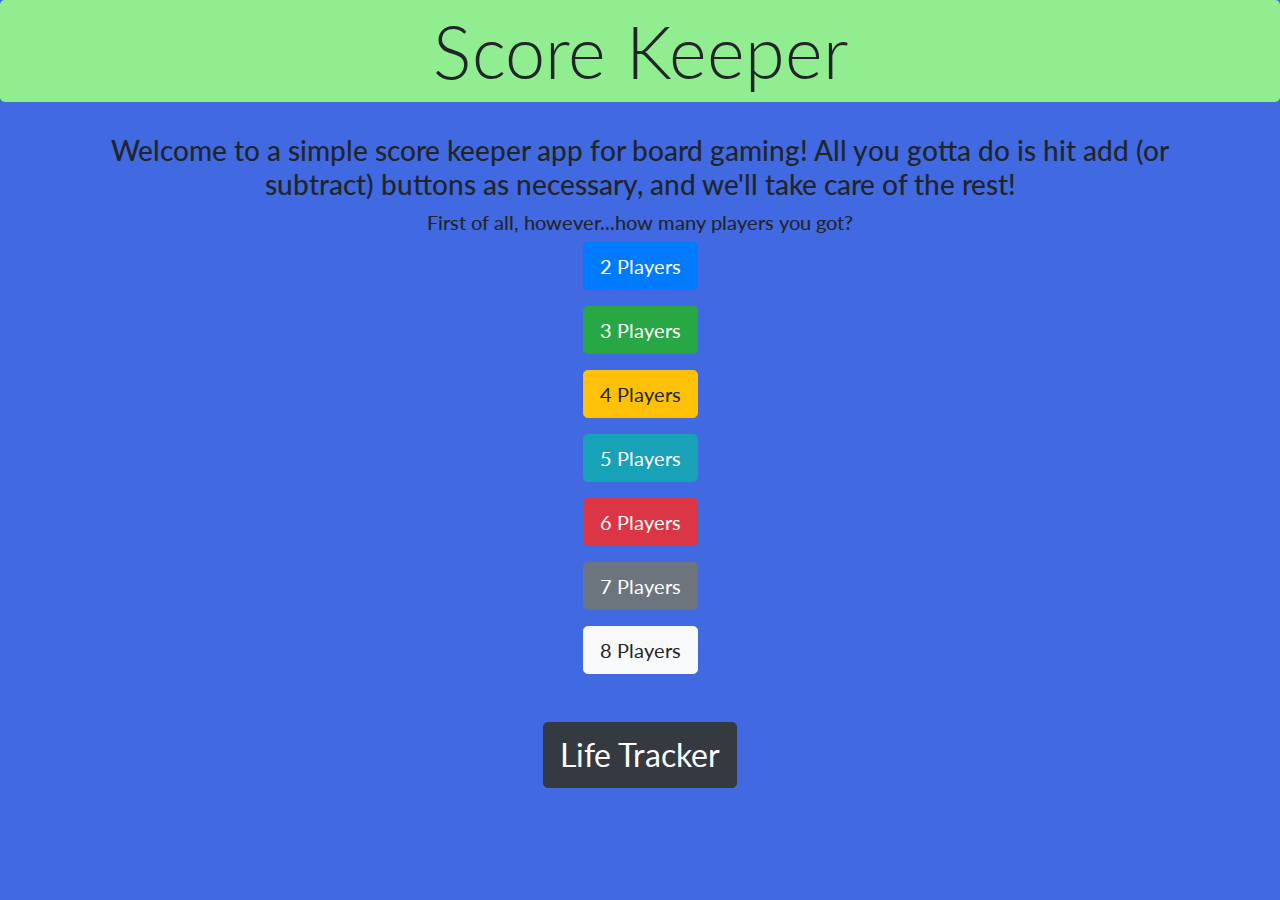
<file: index.html>
<!DOCTYPE html>
<html lang="en">
<head>
<meta charset="UTF-8">
<meta name="viewport" content="width=device-width, initial-scale=1.0">
<meta http-equiv="X-UA-Compatible" content="ie=edge">
<link rel="stylesheet" href="https://cdnjs.cloudflare.com/ajax/libs/twitter-bootstrap/4.3.1/css/bootstrap.min.css">
<link rel="stylesheet" href="https://cdnjs.cloudflare.com/ajax/libs/font-awesome/5.11.2/css/all.min.css">
<link href="https://fonts.googleapis.com/css?family=Lato:400,700&display=swap" rel="stylesheet">
<link rel="stylesheet" href="assets/css/style.css">
<title>Score Keeper</title>
</head>
<body class="text-center">
<div class="jumbotron display-3 py-2">Score Keeper</div>
<div class="container">
<h3>Welcome to a simple score keeper app for board gaming! All you gotta do is hit add (or subtract) buttons as necessary, and we'll take care of the rest!</h3>

<h5>First of all, however...how many players you got?</h5>
<a href="2players.html" class="button btn btn-primary btn-lg mb-3">2 Players</a>
<br>
<a href="3players.html" class="button btn btn-success btn-lg mb-3">3 Players</a>
<br>
<a href="4players.html" class="button btn btn-warning btn-lg mb-3">4 Players</a>
<br>
<a href="5players.html" class="button btn btn-info btn-lg mb-3">5 Players</a>
<br>
<a href="6players.html" class="button btn btn-danger btn-lg mb-3">6 Players</a>
<br>
<a href="7players.html" class="button btn btn-secondary btn-lg mb-3">7 Players</a>
<br>
<a href="8players.html" class="button btn btn-light btn-lg mb-5">8 Players</a>
<br>
<a href="https://jamescalingo.com/LifeTracker" id="lifeTracker-link" class="btn-lg btn button mb-5 btn-dark">Life Tracker</a>
</div>

<script src="https://cdnjs.cloudflare.com/ajax/libs/jquery/3.4.1/jquery.slim.min.js"></script>
<script src="https://cdnjs.cloudflare.com/ajax/libs/popper.js/1.15.0/umd/popper.min.js"></script>
<script src="https://cdnjs.cloudflare.com/ajax/libs/twitter-bootstrap/4.3.1/js/bootstrap.min.js"></script>
<script src="assets/js/javascript.js"></script>
</body>
</html>
</file>
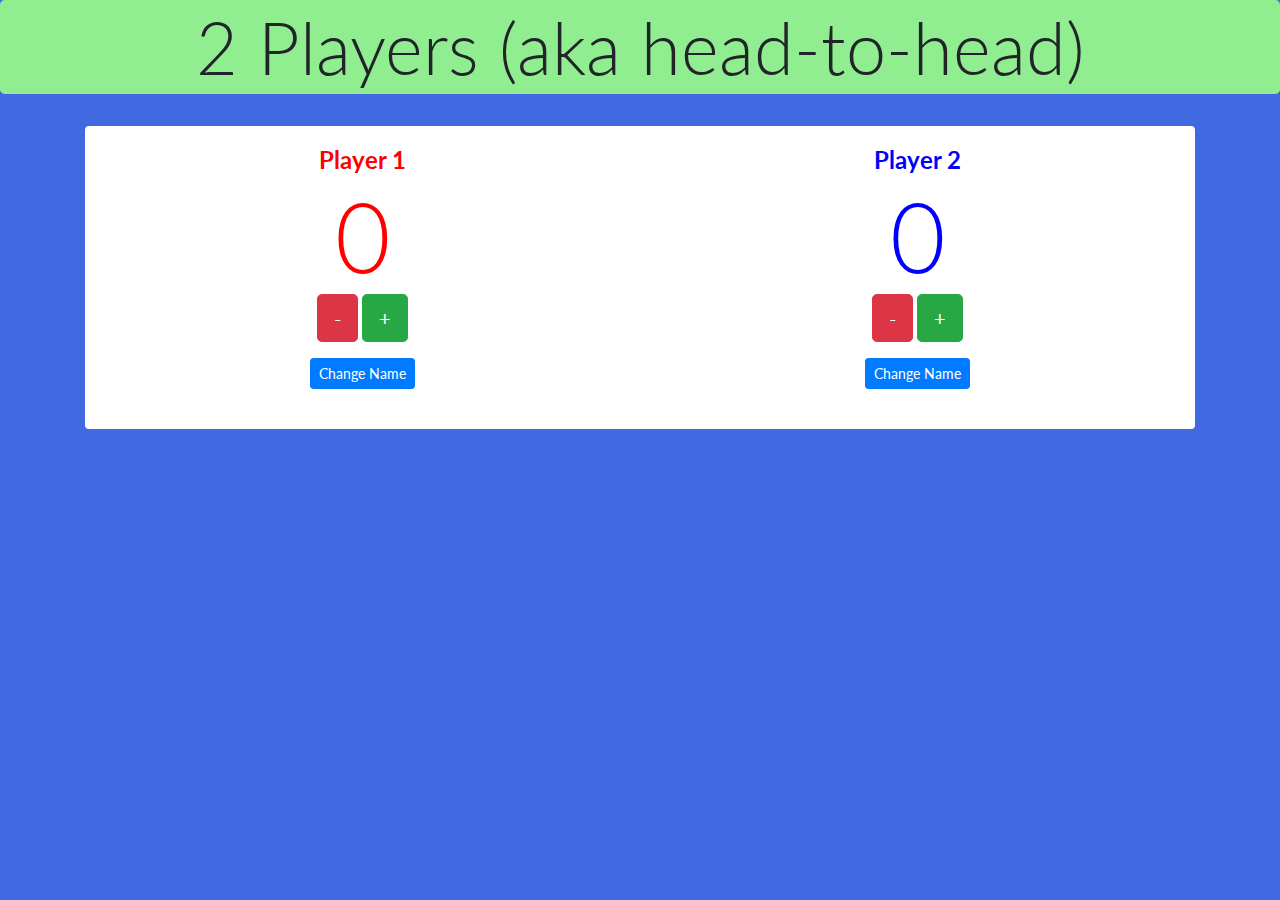
<file: 2players.html>
<!DOCTYPE html>
<html lang="en">

<head>
  <meta charset="UTF-8">
  <meta name="viewport" content="width=device-width, initial-scale=1.0">
  <meta http-equiv="X-UA-Compatible" content="ie=edge">
  <link rel="stylesheet" href="https://cdnjs.cloudflare.com/ajax/libs/twitter-bootstrap/4.3.1/css/bootstrap.min.css">
  <link rel="stylesheet" href="https://cdnjs.cloudflare.com/ajax/libs/font-awesome/5.11.2/css/all.min.css">
  <link href="https://fonts.googleapis.com/css?family=Lato:400,700&display=swap" rel="stylesheet">
  <link rel="stylesheet" href="assets/css/style.css">
  <title>Score Keeper - 2 Players</title>
</head>

<body>
  <div class="jumbotron py-1 display-3">2 Players (aka head-to-head)</div>

  <div class="container">
    <div id="scoreZone" class="row text-center justify-content-center rounded py-3 mx-0 mb-5">

      <!-- Player 1 -->
      <div id="player1" class="col-12 col-md-6 mb-4">
        <span class="font-weight-bold name1"></span><br>
        <span id="p1Score" class="display-1"></span><br>
        <button id="p1ScoreDn" class="btn btn-danger btn-lg">-</button>
        <button id="p1ScoreUp" class="btn btn-success btn-lg">+</button>
        <br>
        <button id="change1" class="btn btn-primary btn-sm mt-3">Change Name</button>
      </div>

      <!-- Player 2 -->
      <div id="player2" class="col-12 col-md-6">
        <span class="font-weight-bold name2"></span>
        <br>
        <span id="p2Score" class="display-1"></span>
        <br>
        <button id="p2ScoreDn" class="btn btn-danger btn-lg">-</button>
        <button id="p2ScoreUp" class="btn btn-success btn-lg">+</button>
        <br>
        <button id="change2" class="btn btn-primary btn-sm mt-3">Change Name</button>
      </div>

    </div>
    <script src="https://cdnjs.cloudflare.com/ajax/libs/jquery/3.4.1/jquery.slim.min.js"></script>
    <script src="https://cdnjs.cloudflare.com/ajax/libs/popper.js/1.15.0/umd/popper.min.js"></script>
    <script src="https://cdnjs.cloudflare.com/ajax/libs/twitter-bootstrap/4.3.1/js/bootstrap.min.js"></script>
    <script src="assets/js/scores.js"></script>
    <script src="assets/js/names.js"></script>
</body>

</html>
</file>
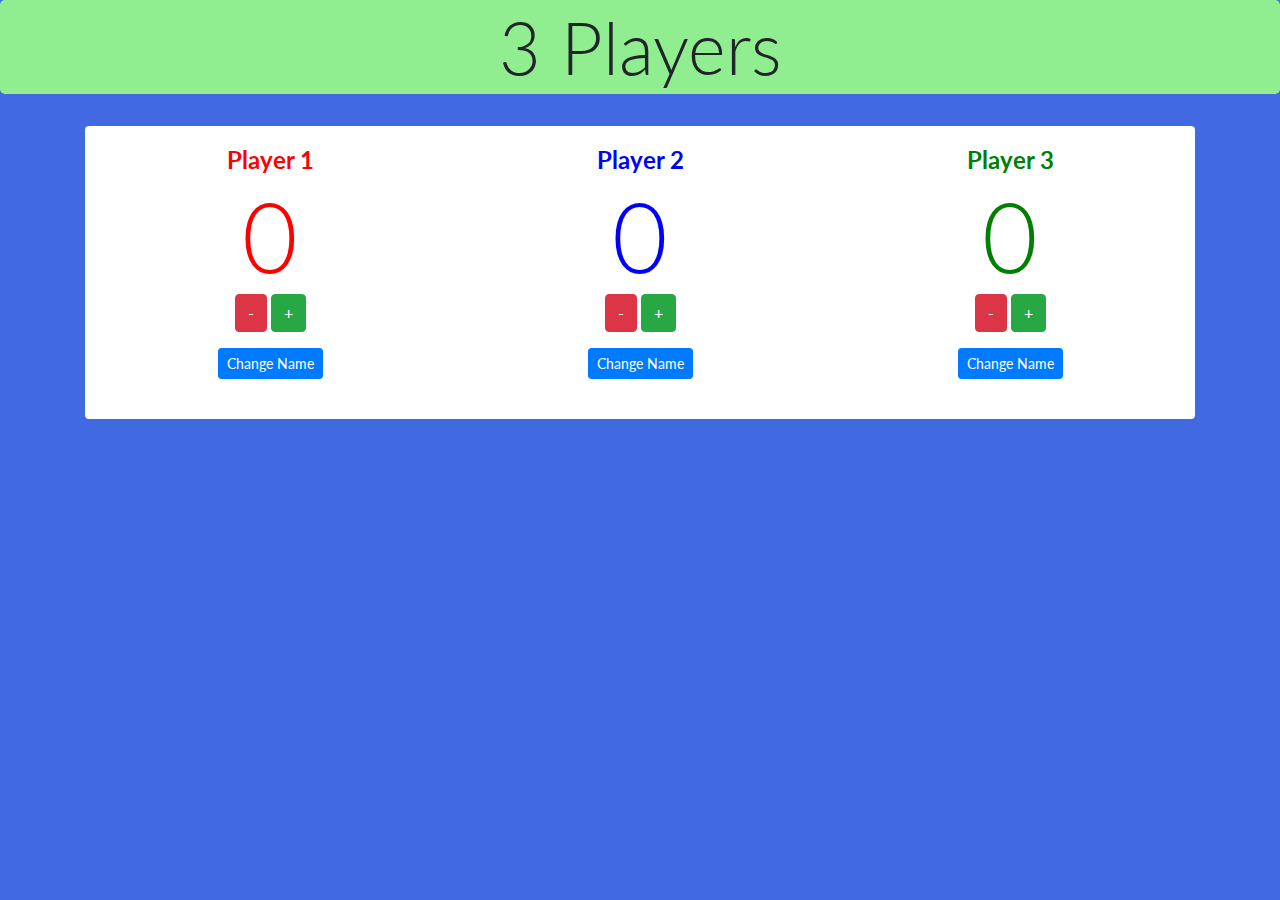
<file: 3players.html>
<!DOCTYPE html>
<html lang="en">

<head>
  <meta charset="UTF-8">
  <meta name="viewport" content="width=device-width, initial-scale=1.0">
  <meta http-equiv="X-UA-Compatible" content="ie=edge">
  <link rel="stylesheet" href="https://cdnjs.cloudflare.com/ajax/libs/twitter-bootstrap/4.3.1/css/bootstrap.min.css">
  <link rel="stylesheet" href="https://cdnjs.cloudflare.com/ajax/libs/font-awesome/5.11.2/css/all.min.css">
  <link href="https://fonts.googleapis.com/css?family=Lato:400,700&display=swap" rel="stylesheet">
  <link rel="stylesheet" href="assets/css/style.css">
  <title>Score Keeper - 3 Players</title>
</head>

<body>
  <div class="jumbotron py-1 display-3">3 Players</div>

  <div class="container">
    <div id="scoreZone" class="row text-center justify-content-center py-3 mx-0 mb-5 rounded">
      
      <!-- Player 1 -->
      <div id="player1" class="col-12 col-md-4 mb-4">
        <span class="font-weight-bold name1"></span><br>
        <span id="p1Score" class="display-1"></span><br>
        <button id="p1ScoreDn" class="btn btn-danger">-</button>
        <button id="p1ScoreUp" class="btn btn-success">+</button>
        <br>
        <button id="change1" class="btn btn-primary btn-sm mt-3">Change Name</button>
      </div>

      <!-- Player 2 -->
      <div id="player2" class="col-12 col-md-4 mb-4">
        <span class="font-weight-bold name2"></span><br>
        <span id="p2Score" class="display-1"></span><br>
        <button id="p2ScoreDn" class="btn btn-danger">-</button>
        <button id="p2ScoreUp" class="btn btn-success">+</button>
        <br>
        <button id="change2" class="btn btn-primary btn-sm mt-3">Change Name</button>
      </div>

      <!-- Player 3 -->
      <div id="player3" class="col-12 col-md-4">
        <span class="font-weight-bold name3"></span><br>
        <span id="p3Score" class="display-1"></span><br>
        <button id="p3ScoreDn" class="btn btn-danger">-</button>
        <button id="p3ScoreUp" class="btn btn-success">+</button>
        <br>
        <button id="change3" class="btn btn-primary btn-sm mt-3">Change Name</button>
      </div>

    </div>
    <script src="https://cdnjs.cloudflare.com/ajax/libs/jquery/3.4.1/jquery.slim.min.js"></script>
    <script src="https://cdnjs.cloudflare.com/ajax/libs/popper.js/1.15.0/umd/popper.min.js"></script>
    <script src="https://cdnjs.cloudflare.com/ajax/libs/twitter-bootstrap/4.3.1/js/bootstrap.min.js"></script>
    <script src="assets/js/scores.js"></script>
    <script src="assets/js/names.js"></script>
</body>

</html>
</file>
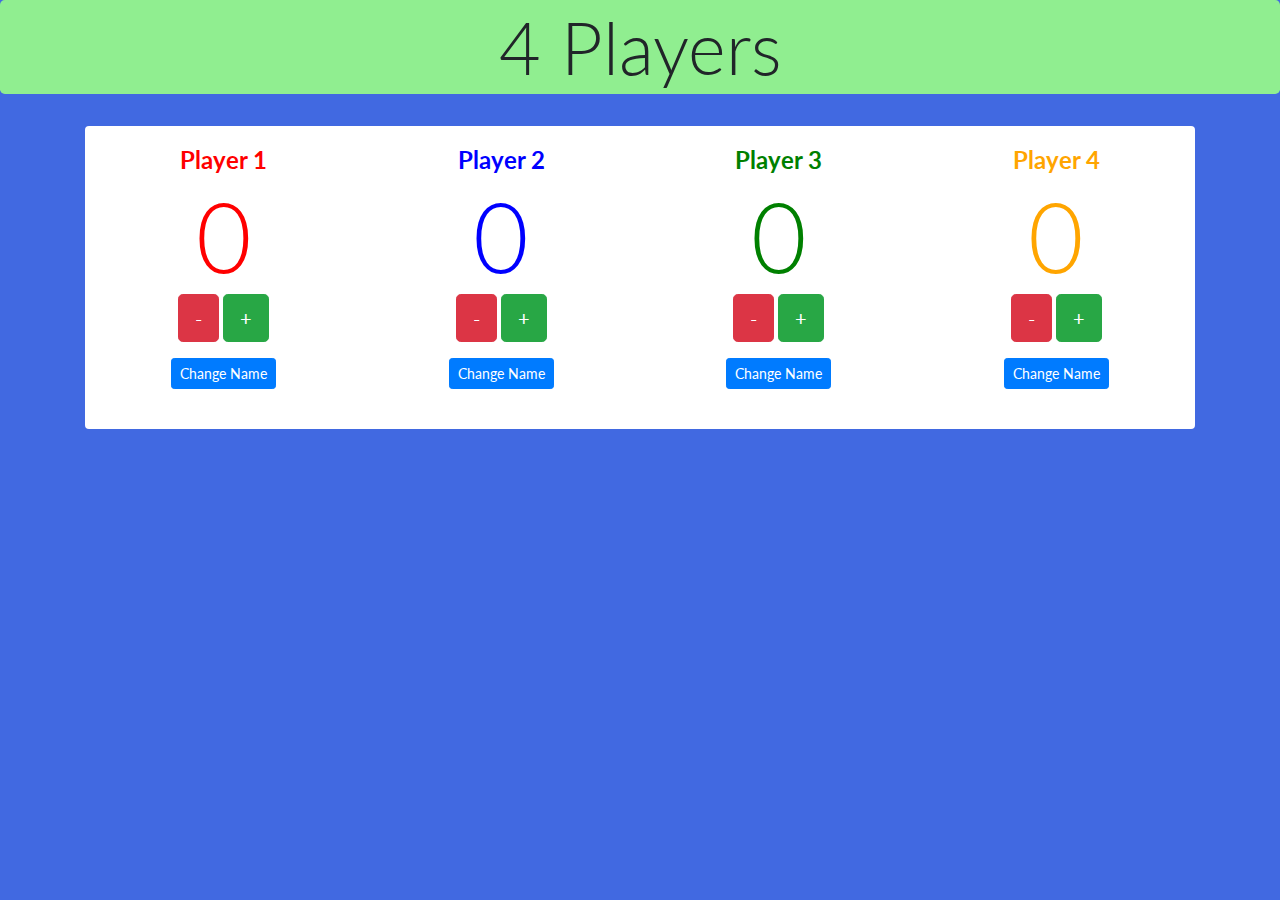
<file: 4players.html>
<!DOCTYPE html>
<html lang="en">

<head>
  <meta charset="UTF-8">
  <meta name="viewport" content="width=device-width, initial-scale=1.0">
  <meta http-equiv="X-UA-Compatible" content="ie=edge">
  <link rel="stylesheet" href="https://cdnjs.cloudflare.com/ajax/libs/twitter-bootstrap/4.3.1/css/bootstrap.min.css">
  <link rel="stylesheet" href="https://cdnjs.cloudflare.com/ajax/libs/font-awesome/5.11.2/css/all.min.css">
  <link href="https://fonts.googleapis.com/css?family=Lato:400,700&display=swap" rel="stylesheet">
  <link rel="stylesheet" href="assets/css/style.css">
  <title>Score Keeper - 4 Players</title>
</head>

<body>
  <div class="jumbotron py-1 display-3">4 Players</div>

  <div class="container">
    <div id="scoreZone" class="row text-center justify-content-center mb-5 mx-0 py-3 rounded">
      
      <!-- Player 1 -->
      <div id="player1" class="col-12 col-md-3 mb-4">
        <span class="font-weight-bold name1"></span><br>
        <span id="p1Score" class="display-1"></span><br>
        <button id="p1ScoreDn" class="btn btn-danger btn-lg">-</button>
        <button id="p1ScoreUp" class="btn btn-success btn-lg">+</button>
        <br>
        <button id="change1" class="btn btn-primary btn-sm mt-3">Change Name</button>
      </div>
      
      <!-- Player 2 -->
      <div id="player2" class="col-12 col-md-3 mb-4">
        <span class="font-weight-bold name2"></span><br>
        <span id="p2Score" class="display-1"></span><br>
        <button id="p2ScoreDn" class="btn btn-danger btn-lg">-</button>
        <button id="p2ScoreUp" class="btn btn-success btn-lg">+</button>
        <br>
        <button id="change2" class="btn btn-primary btn-sm mt-3">Change Name</button>
      </div>
      
      <!-- Player 3 -->
      <div id="player3" class="col-12 col-md-3 mb-4">
        <span class="font-weight-bold name3"></span><br>
        <span id="p3Score" class="display-1"></span><br>
        <button id="p3ScoreDn" class="btn btn-danger btn-lg">-</button>
        <button id="p3ScoreUp" class="btn btn-success btn-lg">+</button>
        <br>
        <button id="change3" class="btn btn-primary btn-sm mt-3">Change Name</button>
      </div>
      
      <!-- Player 4 -->
      <div id="player4" class="col-12 col-md-3">
        <span class="font-weight-bold name4"></span><br>
        <span id="p4Score" class="display-1"></span><br>
        <button id="p4ScoreDn" class="btn btn-danger btn-lg">-</button>
        <button id="p4ScoreUp" class="btn btn-success btn-lg">+</button>
        <br>
        <button id="change4" class="btn btn-primary btn-sm mt-3">Change Name</button>
      </div>

    </div>
    <script src="https://cdnjs.cloudflare.com/ajax/libs/jquery/3.4.1/jquery.slim.min.js"></script>
    <script src="https://cdnjs.cloudflare.com/ajax/libs/popper.js/1.15.0/umd/popper.min.js"></script>
    <script src="https://cdnjs.cloudflare.com/ajax/libs/twitter-bootstrap/4.3.1/js/bootstrap.min.js"></script>
    <script src="assets/js/scores.js"></script>
    <script src="assets/js/names.js"></script>
</body>

</html>
</file>
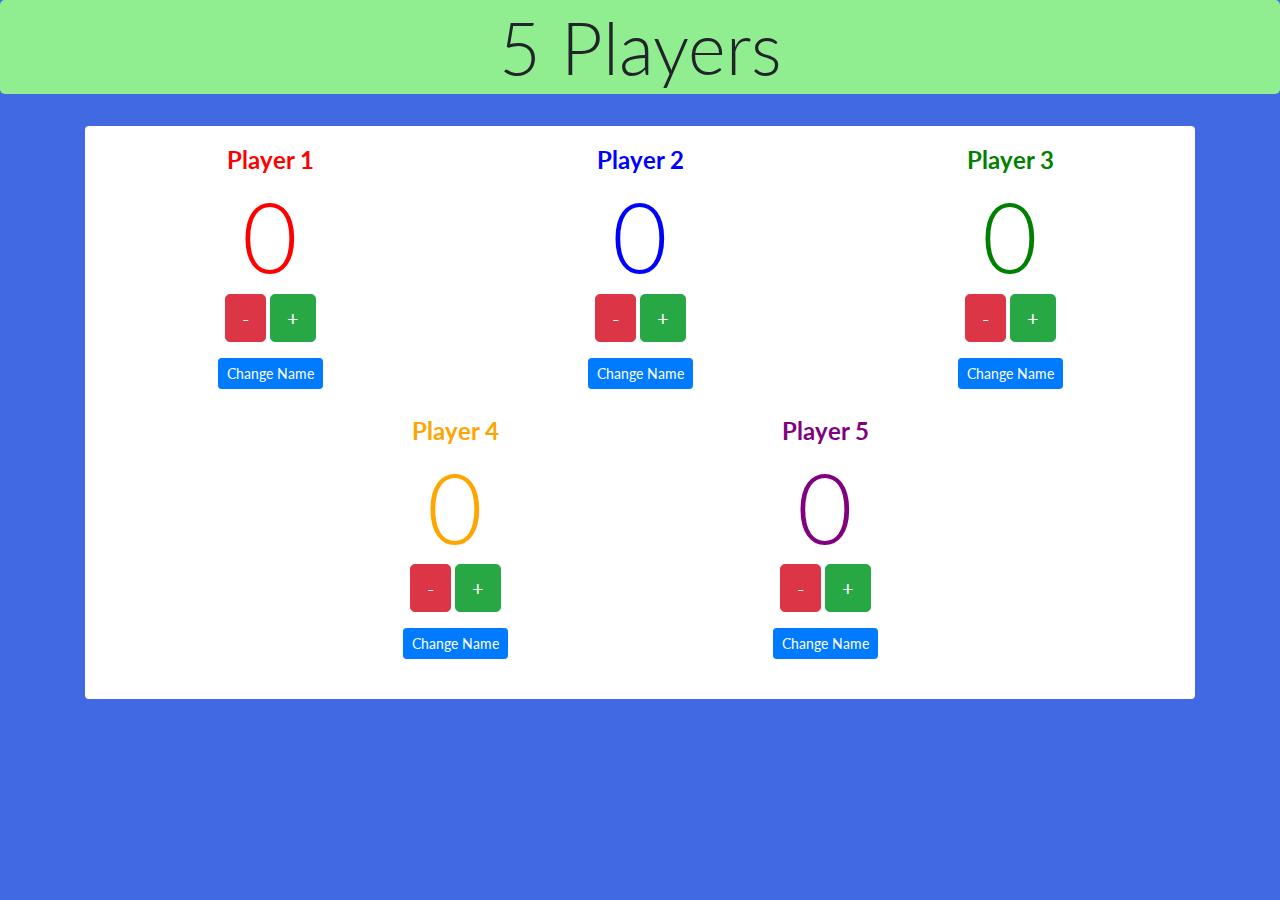
<file: 5players.html>
<!DOCTYPE html>
<html lang="en">

<head>
  <meta charset="UTF-8">
  <meta name="viewport" content="width=device-width, initial-scale=1.0">
  <meta http-equiv="X-UA-Compatible" content="ie=edge">
  <link rel="stylesheet" href="https://cdnjs.cloudflare.com/ajax/libs/twitter-bootstrap/4.3.1/css/bootstrap.min.css">
  <link rel="stylesheet" href="https://cdnjs.cloudflare.com/ajax/libs/font-awesome/5.11.2/css/all.min.css">
  <link href="https://fonts.googleapis.com/css?family=Lato:400,700&display=swap" rel="stylesheet">
  <link rel="stylesheet" href="assets/css/style.css">
  <title>Score Keeper - 5 Players</title>
</head>

<body>
  <div class="jumbotron py-1 display-3">5 Players</div>

  <div class="container">
    <div id="scoreZone" class="row text-center justify-content-center mb-5 mx-0 py-3 rounded">

      <!-- Player 1 -->
      <div id="player1" class="col-12 col-md-4 mb-4">
        <span class="font-weight-bold name1"></span><br>
        <span id="p1Score" class="display-1"></span><br>
        <button id="p1ScoreDn" class="btn btn-danger btn-lg">-</button>
        <button id="p1ScoreUp" class="btn btn-success btn-lg">+</button>
        <br>
        <button id="change1" class="btn btn-primary btn-sm mt-3">Change Name</button>
      </div>

      <!-- Player 2 -->
      <div id="player2" class="col-12 col-md-4 mb-4">
        <span class="font-weight-bold name2"></span><br>
        <span id="p2Score" class="display-1"></span><br>
        <button id="p2ScoreDn" class="btn btn-danger btn-lg">-</button>
        <button id="p2ScoreUp" class="btn btn-success btn-lg">+</button>
        <br>
        <button id="change2" class="btn btn-primary btn-sm mt-3">Change Name</button>
      </div>
      
      <!-- Player 3 -->
      <div id="player3" class="col-12 col-md-4 mb-4">
        <span class="font-weight-bold name3"></span><br>
        <span id="p3Score" class="display-1"></span><br>
        <button id="p3ScoreDn" class="btn btn-danger btn-lg">-</button>
        <button id="p3ScoreUp" class="btn btn-success btn-lg">+</button>
        <br>
        <button id="change3" class="btn btn-primary btn-sm mt-3">Change Name</button>
      </div>

      <!-- Player 4 -->
      <div id="player4" class="col-12 col-md-4 mb-4">
        <span class="font-weight-bold name4"></span><br>
        <span id="p4Score" class="display-1"></span><br>
        <button id="p4ScoreDn" class="btn btn-danger btn-lg">-</button>
        <button id="p4ScoreUp" class="btn btn-success btn-lg">+</button>
        <br>
        <button id="change4" class="btn btn-primary btn-sm mt-3">Change Name</button>
      </div>

      <!-- Player 5 -->
      <div id="player5" class="col-12 col-md-4">
        <span class="font-weight-bold name5"></span><br>
        <span id="p5Score" class="display-1"></span><br>
        <button id="p5ScoreDn" class="btn btn-danger btn-lg">-</button>
        <button id="p5ScoreUp" class="btn btn-success btn-lg">+</button>
        <br>
        <button id="change5" class="btn btn-primary btn-sm mt-3">Change Name</button>
      </div>

    </div>
    <script src="https://cdnjs.cloudflare.com/ajax/libs/jquery/3.4.1/jquery.slim.min.js"></script>
    <script src="https://cdnjs.cloudflare.com/ajax/libs/popper.js/1.15.0/umd/popper.min.js"></script>
    <script src="https://cdnjs.cloudflare.com/ajax/libs/twitter-bootstrap/4.3.1/js/bootstrap.min.js"></script>
    <script src="assets/js/scores.js"></script>
    <script src="assets/js/names.js"></script>
</body>

</html>
</file>
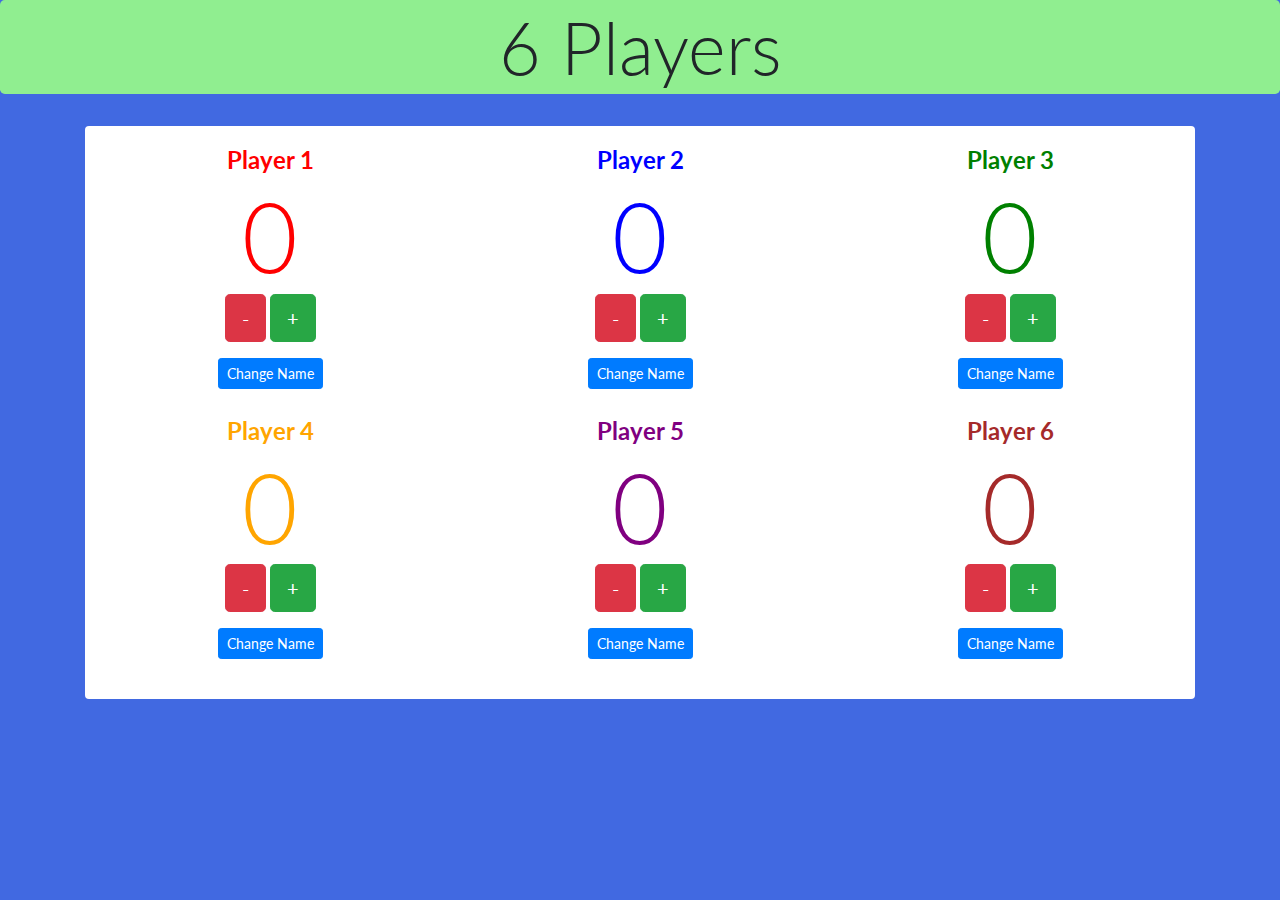
<file: 6players.html>
<!DOCTYPE html>
<html lang="en">

<head>
  <meta charset="UTF-8">
  <meta name="viewport" content="width=device-width, initial-scale=1.0">
  <meta http-equiv="X-UA-Compatible" content="ie=edge">
  <link rel="stylesheet" href="https://cdnjs.cloudflare.com/ajax/libs/twitter-bootstrap/4.3.1/css/bootstrap.min.css">
  <link rel="stylesheet" href="https://cdnjs.cloudflare.com/ajax/libs/font-awesome/5.11.2/css/all.min.css">
  <link href="https://fonts.googleapis.com/css?family=Lato:400,700&display=swap" rel="stylesheet">
  <link rel="stylesheet" href="assets/css/style.css">
  <title>Score Keeper - 6 Players</title>
</head>

<body>
  <div class="jumbotron py-1 display-3">6 Players</div>

  <div class="container">
    <div id="scoreZone" class="row text-center justify-content-center mb-5 mx-0 py-3 rounded">

      <!-- Player 1 -->
      <div id="player1" class="col-12 col-md-4 mb-4">
        <span class="font-weight-bold name1"></span><br>
        <span id="p1Score" class="display-1"></span><br>
        <button id="p1ScoreDn" class="btn btn-danger btn-lg">-</button>
        <button id="p1ScoreUp" class="btn btn-success btn-lg">+</button>
        <br>
        <button id="change1" class="btn btn-primary btn-sm mt-3">Change Name</button>
      </div>

      <!-- Player 2 -->
      <div id="player2" class="col-12 col-md-4 mb-4">
        <span class="font-weight-bold name2"></span><br>
        <span id="p2Score" class="display-1"></span><br>
        <button id="p2ScoreDn" class="btn btn-danger btn-lg">-</button>
        <button id="p2ScoreUp" class="btn btn-success btn-lg">+</button>
        <br>
        <button id="change2" class="btn btn-primary btn-sm mt-3">Change Name</button>
      </div>

      <!-- Player 3 -->
      <div id="player3" class="col-12 col-md-4 mb-4">
        <span class="font-weight-bold name3"></span><br>
        <span id="p3Score" class="display-1"></span><br>
        <button id="p3ScoreDn" class="btn btn-danger btn-lg">-</button>
        <button id="p3ScoreUp" class="btn btn-success btn-lg">+</button>
        <br>
        <button id="change3" class="btn btn-primary btn-sm mt-3">Change Name</button>
      </div>

      <!-- Player 4 -->
      <div id="player4" class="col-12 col-md-4 mb-4">
        <span class="font-weight-bold name4"></span><br>
        <span id="p4Score" class="display-1"></span><br>
        <button id="p4ScoreDn" class="btn btn-danger btn-lg">-</button>
        <button id="p4ScoreUp" class="btn btn-success btn-lg">+</button>
        <br>
        <button id="change4" class="btn btn-primary btn-sm mt-3">Change Name</button>
      </div>

      <!-- Player 5 -->
      <div id="player5" class="col-12 col-md-4 mb-4">
        <span class="font-weight-bold name5"></span><br>
        <span id="p5Score" class="display-1"></span><br>
        <button id="p5ScoreDn" class="btn btn-danger btn-lg">-</button>
        <button id="p5ScoreUp" class="btn btn-success btn-lg">+</button>
        <br>
        <button id="change5" class="btn btn-primary btn-sm mt-3">Change Name</button>
      </div>

      <!-- Player 6 -->
      <div id="player6" class="col-12 col-md-4">
        <span class="font-weight-bold name6"></span><br>
        <span id="p6Score" class="display-1"></span><br>
        <button id="p6ScoreDn" class="btn btn-danger btn-lg">-</button>
        <button id="p6ScoreUp" class="btn btn-success btn-lg">+</button>
        <br>
        <button id="change6" class="btn btn-primary btn-sm mt-3">Change Name</button>
      </div>

    </div>
    <script src="https://cdnjs.cloudflare.com/ajax/libs/jquery/3.4.1/jquery.slim.min.js"></script>
    <script src="https://cdnjs.cloudflare.com/ajax/libs/popper.js/1.15.0/umd/popper.min.js"></script>
    <script src="https://cdnjs.cloudflare.com/ajax/libs/twitter-bootstrap/4.3.1/js/bootstrap.min.js"></script>
    <script src="assets/js/scores.js"></script>
    <script src="assets/js/names.js"></script>
</body>

</html>
</file>
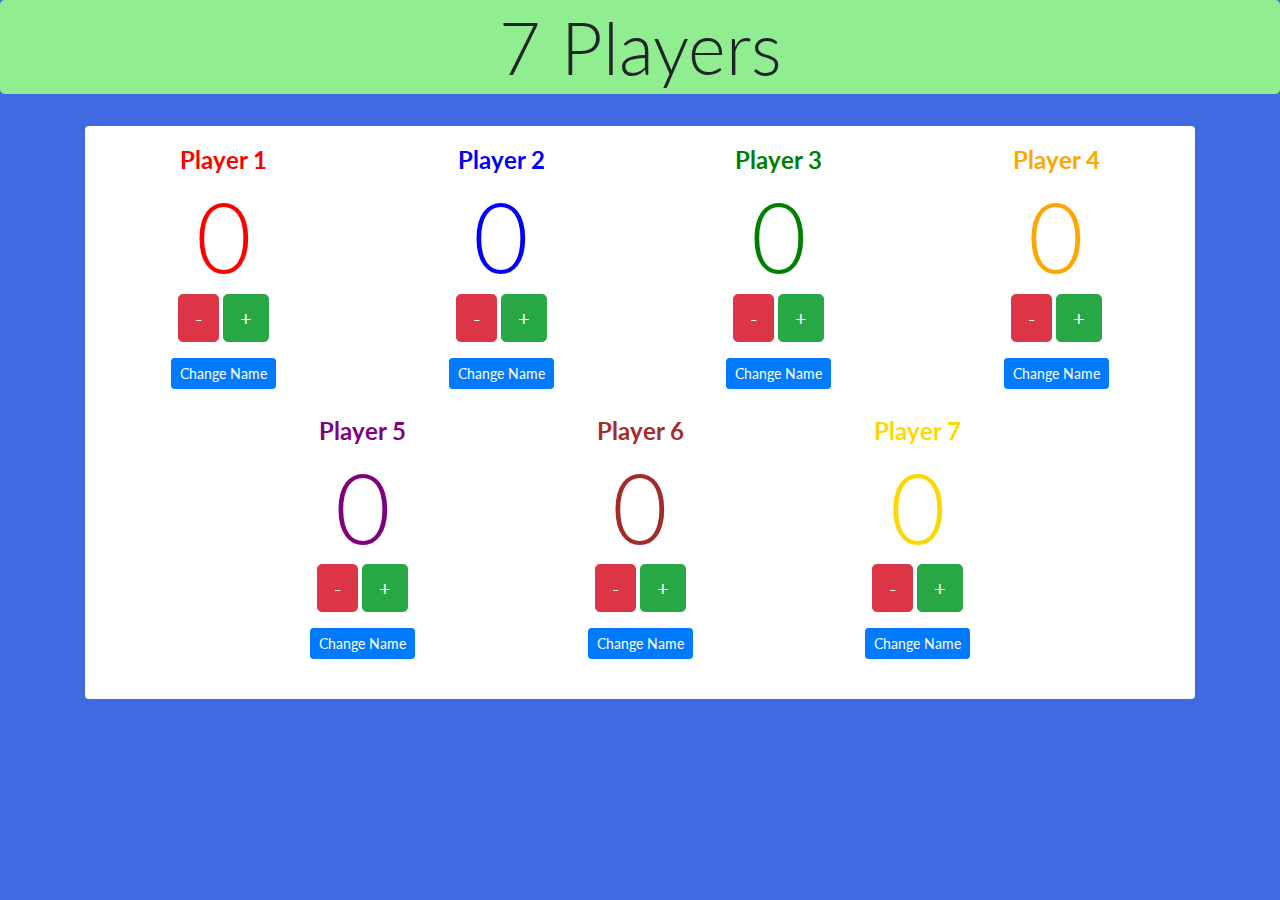
<file: 7players.html>
<!DOCTYPE html>
<html lang="en">

<head>
  <meta charset="UTF-8">
  <meta name="viewport" content="width=device-width, initial-scale=1.0">
  <meta http-equiv="X-UA-Compatible" content="ie=edge">
  <link rel="stylesheet" href="https://cdnjs.cloudflare.com/ajax/libs/twitter-bootstrap/4.3.1/css/bootstrap.min.css">
  <link rel="stylesheet" href="https://cdnjs.cloudflare.com/ajax/libs/font-awesome/5.11.2/css/all.min.css">
  <link href="https://fonts.googleapis.com/css?family=Lato:400,700&display=swap" rel="stylesheet">
  <link rel="stylesheet" href="assets/css/style.css">
  <title>Score Keeper - 7 Players</title>
</head>

<body>
  <div class="jumbotron py-1 display-3">7 Players</div>

  <div class="container">
    <div id="scoreZone" class="row text-center justify-content-center mb-5 mx-0 py-3 rounded">

      <!-- Player 1 -->
      <div id="player1" class="col-12 col-md-3 mb-4">
        <span class="font-weight-bold name1"></span><br>
        <span id="p1Score" class="display-1"></span><br>
        <button id="p1ScoreDn" class="btn btn-danger btn-lg">-</button>
        <button id="p1ScoreUp" class="btn btn-success btn-lg">+</button>
        <br>
        <button id="change1" class="btn btn-primary btn-sm mt-3">Change Name</button>
      </div>

      <!-- Player 2 -->
      <div id="player2" class="col-12 col-md-3 mb-4">
        <span class="font-weight-bold name2"></span><br>
        <span id="p2Score" class="display-1"></span><br>
        <button id="p2ScoreDn" class="btn btn-danger btn-lg">-</button>
        <button id="p2ScoreUp" class="btn btn-success btn-lg">+</button>
        <br>
        <button id="change2" class="btn btn-primary btn-sm mt-3">Change Name</button>
      </div>

      <!-- Player 3 -->
      <div id="player3" class="col-12 col-md-3 mb-4">
        <span class="font-weight-bold name3"></span><br>
        <span id="p3Score" class="display-1"></span><br>
        <button id="p3ScoreDn" class="btn btn-danger btn-lg">-</button>
        <button id="p3ScoreUp" class="btn btn-success btn-lg">+</button>
        <br>
        <button id="change3" class="btn btn-primary btn-sm mt-3">Change Name</button>
      </div>

      <!-- Player 4 -->
      <div id="player4" class="col-12 col-md-3 mb-4">
        <span class="font-weight-bold name4"></span><br>
        <span id="p4Score" class="display-1"></span><br>
        <button id="p4ScoreDn" class="btn btn-danger btn-lg">-</button>
        <button id="p4ScoreUp" class="btn btn-success btn-lg">+</button>
        <br>
        <button id="change4" class="btn btn-primary btn-sm mt-3">Change Name</button>
      </div>

      <!-- Player 5 -->
      <div id="player5" class="col-12 col-md-3 mb-4">
        <span class="font-weight-bold name5"></span><br>
        <span id="p5Score" class="display-1"></span><br>
        <button id="p5ScoreDn" class="btn btn-danger btn-lg">-</button>
        <button id="p5ScoreUp" class="btn btn-success btn-lg">+</button>
        <br>
        <button id="change5" class="btn btn-primary btn-sm mt-3">Change Name</button>
      </div>

      <!-- Player 6 -->
      <div id="player6" class="col-12 col-md-3 mb-4">
        <span class="font-weight-bold name6"></span><br>
        <span id="p6Score" class="display-1"></span><br>
        <button id="p6ScoreDn" class="btn btn-danger btn-lg">-</button>
        <button id="p6ScoreUp" class="btn btn-success btn-lg">+</button>
        <br>
        <button id="change6" class="btn btn-primary btn-sm mt-3">Change Name</button>
      </div>

      <!-- Player 7 -->
      <div id="player7" class="col-12 col-md-3">
        <span class="font-weight-bold name7"></span><br>
        <span id="p7Score" class="display-1"></span><br>
        <button id="p7ScoreDn" class="btn btn-danger btn-lg">-</button>
        <button id="p7ScoreUp" class="btn btn-success btn-lg">+</button>
        <br>
        <button id="change7" class="btn btn-primary btn-sm mt-3">Change Name</button>
      </div>

    </div>
    <script src="https://cdnjs.cloudflare.com/ajax/libs/jquery/3.4.1/jquery.slim.min.js"></script>
    <script src="https://cdnjs.cloudflare.com/ajax/libs/popper.js/1.15.0/umd/popper.min.js"></script>
    <script src="https://cdnjs.cloudflare.com/ajax/libs/twitter-bootstrap/4.3.1/js/bootstrap.min.js"></script>
    <script src="assets/js/scores.js"></script>
    <script src="assets/js/names.js"></script>
</body>

</html>
</file>
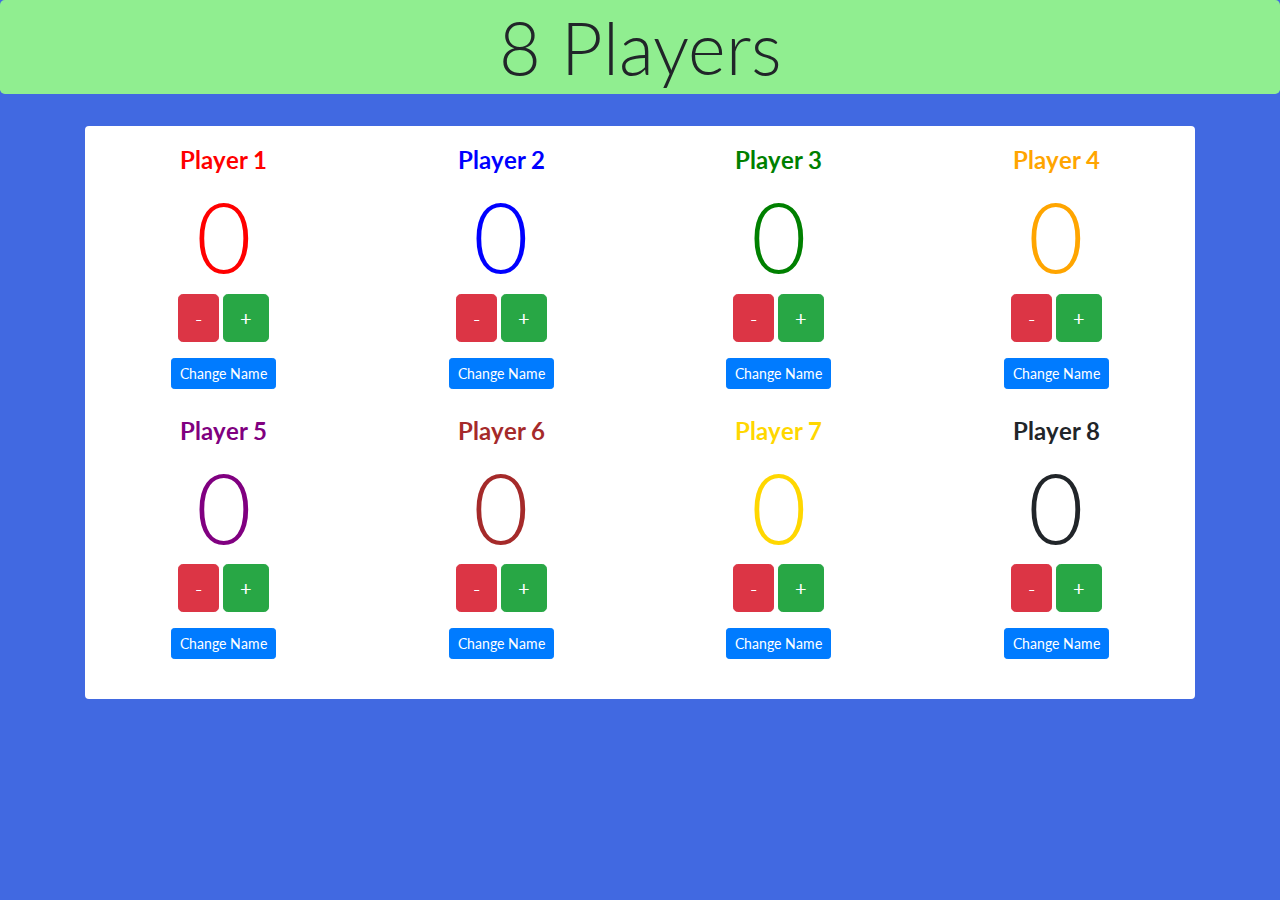
<file: 8players.html>
<!DOCTYPE html>
<html lang="en">

<head>
  <meta charset="UTF-8">
  <meta name="viewport" content="width=device-width, initial-scale=1.0">
  <meta http-equiv="X-UA-Compatible" content="ie=edge">
  <link rel="stylesheet" href="https://cdnjs.cloudflare.com/ajax/libs/twitter-bootstrap/4.3.1/css/bootstrap.min.css">
  <link rel="stylesheet" href="https://cdnjs.cloudflare.com/ajax/libs/font-awesome/5.11.2/css/all.min.css">
  <link href="https://fonts.googleapis.com/css?family=Lato:400,700&display=swap" rel="stylesheet">
  <link rel="stylesheet" href="assets/css/style.css">
  <title>Score Keeper - 8 Players</title>
</head>

<body>
  <div class="jumbotron py-1 display-3">8 Players</div>

  <div class="container">
    <div id="scoreZone" class="row text-center justify-content-center py-3 mb-5 mx-0 rounded">

      <!-- Player 1 -->
      <div id="player1" class="col-12 col-md-3 mb-4">
        <span class="font-weight-bold name1"></span><br>
        <span id="p1Score" class="display-1"></span><br>
        <button id="p1ScoreDn" class="btn btn-danger btn-lg">-</button>
        <button id="p1ScoreUp" class="btn btn-success btn-lg">+</button>
        <br>
        <button id="change1" class="btn btn-primary btn-sm mt-3">Change Name</button>
      </div>

      <!-- Player 2 -->
      <div id="player2" class="col-12 col-md-3 mb-4">
        <span class="font-weight-bold name2"></span><br>
        <span id="p2Score" class="display-1"></span><br>
        <button id="p2ScoreDn" class="btn btn-danger btn-lg">-</button>
        <button id="p2ScoreUp" class="btn btn-success btn-lg">+</button>
        <br>
        <button id="change2" class="btn btn-primary btn-sm mt-3">Change Name</button>
      </div>

      <!-- Player 3 -->
      <div id="player3" class="col-12 col-md-3 mb-4">
        <span class="font-weight-bold name3"></span><br>
        <span id="p3Score" class="display-1"></span><br>
        <button id="p3ScoreDn" class="btn btn-danger btn-lg">-</button>
        <button id="p3ScoreUp" class="btn btn-success btn-lg">+</button>
        <br>
        <button id="change3" class="btn btn-primary btn-sm mt-3">Change Name</button>
      </div>

      <!-- Player 4 -->
      <div id="player4" class="col-12 col-md-3 mb-4">
        <span class="font-weight-bold name4"></span><br>
        <span id="p4Score" class="display-1"></span><br>
        <button id="p4ScoreDn" class="btn btn-danger btn-lg">-</button>
        <button id="p4ScoreUp" class="btn btn-success btn-lg">+</button>
        <br>
        <button id="change4" class="btn btn-primary btn-sm mt-3">Change Name</button>
      </div>

      <!-- Player 5 -->
      <div id="player5" class="col-12 col-md-3 mb-4">
        <span class="font-weight-bold name5"></span><br>
        <span id="p5Score" class="display-1"></span><br>
        <button id="p5ScoreDn" class="btn btn-danger btn-lg">-</button>
        <button id="p5ScoreUp" class="btn btn-success btn-lg">+</button>
        <br>
        <button id="change5" class="btn btn-primary btn-sm mt-3">Change Name</button>
      </div>

      <!-- Player 6 -->
      <div id="player6" class="col-12 col-md-3 mb-4">
        <span class="font-weight-bold name6"></span><br>
        <span id="p6Score" class="display-1"></span><br>
        <button id="p6ScoreDn" class="btn btn-danger btn-lg">-</button>
        <button id="p6ScoreUp" class="btn btn-success btn-lg">+</button>
        <br>
        <button id="change6" class="btn btn-primary btn-sm mt-3">Change Name</button>
      </div>

      <!-- Player 7 -->
      <div id="player7" class="col-12 col-md-3 mb-4">
        <span class="font-weight-bold name7"></span><br>
        <span id="p7Score" class="display-1"></span><br>

        <button id="p7ScoreDn" class="btn btn-danger btn-lg">-</button>
        <button id="p7ScoreUp" class="btn btn-success btn-lg">+</button>
        <br>
        <button id="change7" class="btn btn-primary btn-sm mt-3">Change Name</button>
      </div>

      <!-- Player 8 -->
      <div id="player8" class="col-12 col-md-3">
        <span class="font-weight-bold name8"></span><br>
        <span id="p8Score" class="display-1"></span><br>
        <button id="p8ScoreDn" class="btn btn-danger btn-lg">-</button>
        <button id="p8ScoreUp" class="btn btn-success btn-lg">+</button>
        <br>
        <button id="change8" class="btn btn-primary btn-sm mt-3">Change Name</button>
      </div>

    </div>
    <script src="https://cdnjs.cloudflare.com/ajax/libs/jquery/3.4.1/jquery.slim.min.js"></script>
    <script src="https://cdnjs.cloudflare.com/ajax/libs/popper.js/1.15.0/umd/popper.min.js"></script>
    <script src="https://cdnjs.cloudflare.com/ajax/libs/twitter-bootstrap/4.3.1/js/bootstrap.min.js"></script>
    <script src="assets/js/scores.js"></script>
    <script src="assets/js/names.js"></script>
</body>

</html>
</file>
<file: assets/css/style.css>
body{
  background: royalblue;
  font-family: 'Lato', sans-serif;
  text-align: center
}

.jumbotron{
  background: lightgreen
}

#scoreZone{
  background:white
}

.font-weight-bold{
  font-size: 18pt
}

#lifeTracker-link{
font-size: 24pt
}

#player1{
  color: red;
}

#player2{
  color: blue;
}

#player3{
  color: green;
}

#player4{
  color: orange;
}

#player5{
  color: purple;
}

#player6{
  color: brown
}

#player7{
  color: gold
}
</file>
